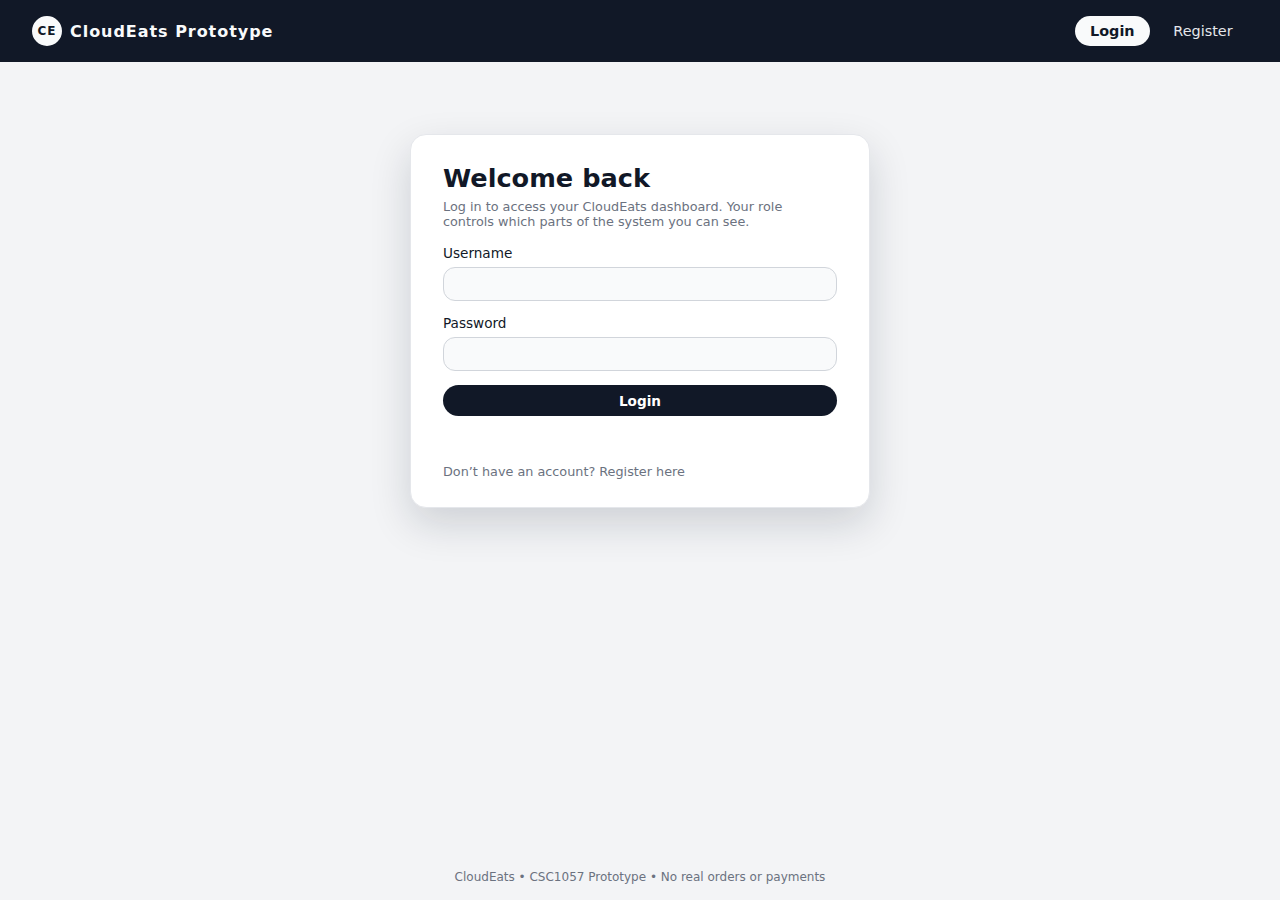
<file: CloudEats/index.html>
<!DOCTYPE html>
<html lang="en">
<head>
  <meta charset="UTF-8" />
  <title>CloudEats – Home</title>
  <meta name="viewport" content="width=device-width, initial-scale=1" />
  <link rel="stylesheet" href="style.css" />
</head>
<body>
  <header>
    <div class="logo">
      <div class="logo-pill">CE</div>
      <span>CloudEats Prototype</span>
    </div>

    <nav>
      <a href="index.html" class="active">Home</a>
      <a href="browse.html">Browse Meals</a>
      <a href="orders.html">My Orders</a>
      <a href="restaurant.html">Restaurant</a>
      <a href="courier.html">Courier</a>
      <a href="analytics.html">Analytics</a>
    </nav>

    <div class="cart-pill">
      <span>🛒</span>
      <span id="cart-count">0</span>
      <span>items</span>
    </div>
  </header>

  <main>
    <section class="page">
      <div class="section-header">
        <div>
          <h1>CloudEats overview</h1>
          <p>
            Unified view of the CloudEats platform. Use this dashboard in your
            presentation to explain how customers, restaurants, couriers and
            admins interact with the same cloud architecture.
          </p>
        </div>
        <div class="stack">
          <span class="pill-badge">Desktop prototype • CSC1057</span>
          <a class="button primary" href="browse.html">
            Try the customer journey →
          </a>
          <a class="button outline" href="restaurant.html">
            Open organisational view
          </a>
        </div>
      </div>

      <div class="grid">
        <div class="card">
          <div class="card-header">
            <div>
              <div class="card-title">Customer perspective</div>
              <div class="card-sub">
                Browse meals, place orders, track status.
              </div>
            </div>
            <span class="tag">Customer</span>
          </div>
          <p class="muted">
            Demonstrates how the frontend would call the Menu and Order
            services running on your cloud stack (API Gateway + EC2 / Lambda +
            RDS / DynamoDB).
          </p>
          <div class="card-footer">
            <a class="button secondary" href="browse.html">Browse meals</a>
          </div>
        </div>

        <div class="card">
          <div class="card-header">
            <div>
              <div class="card-title">Restaurant perspective</div>
              <div class="card-sub">
                Manage menus and incoming orders in real time.
              </div>
            </div>
            <span class="tag">Restaurant</span>
          </div>
          <p class="muted">
            This view maps directly to your organisational mock-ups: a single
            page for live orders plus a menu management section.
          </p>
          <div class="card-footer">
            <a class="button secondary" href="restaurant.html">
              Restaurant dashboard
            </a>
          </div>
        </div>

        <div class="card">
          <div class="card-header">
            <div>
              <div class="card-title">Courier & admin</div>
              <div class="card-sub">Deliveries + analytics overview.</div>
            </div>
            <span class="tag">Courier / Admin</span>
          </div>
          <p class="muted">
            Couriers update delivery status; admins review analytics such as
            orders per day and food saved from waste, powered by cloud-based
            analytics.
          </p>
          <div class="card-footer">
            <a class="button secondary" href="courier.html">
              Courier board
            </a>
            <a class="button outline" href="analytics.html">Admin analytics</a>
          </div>
        </div>
      </div>
    </section>
  </main>

  <footer>CloudEats • CSC1057 Prototype • No real orders or payments</footer>

  <script src="app.js"></script>
</body>
</html>
</file>
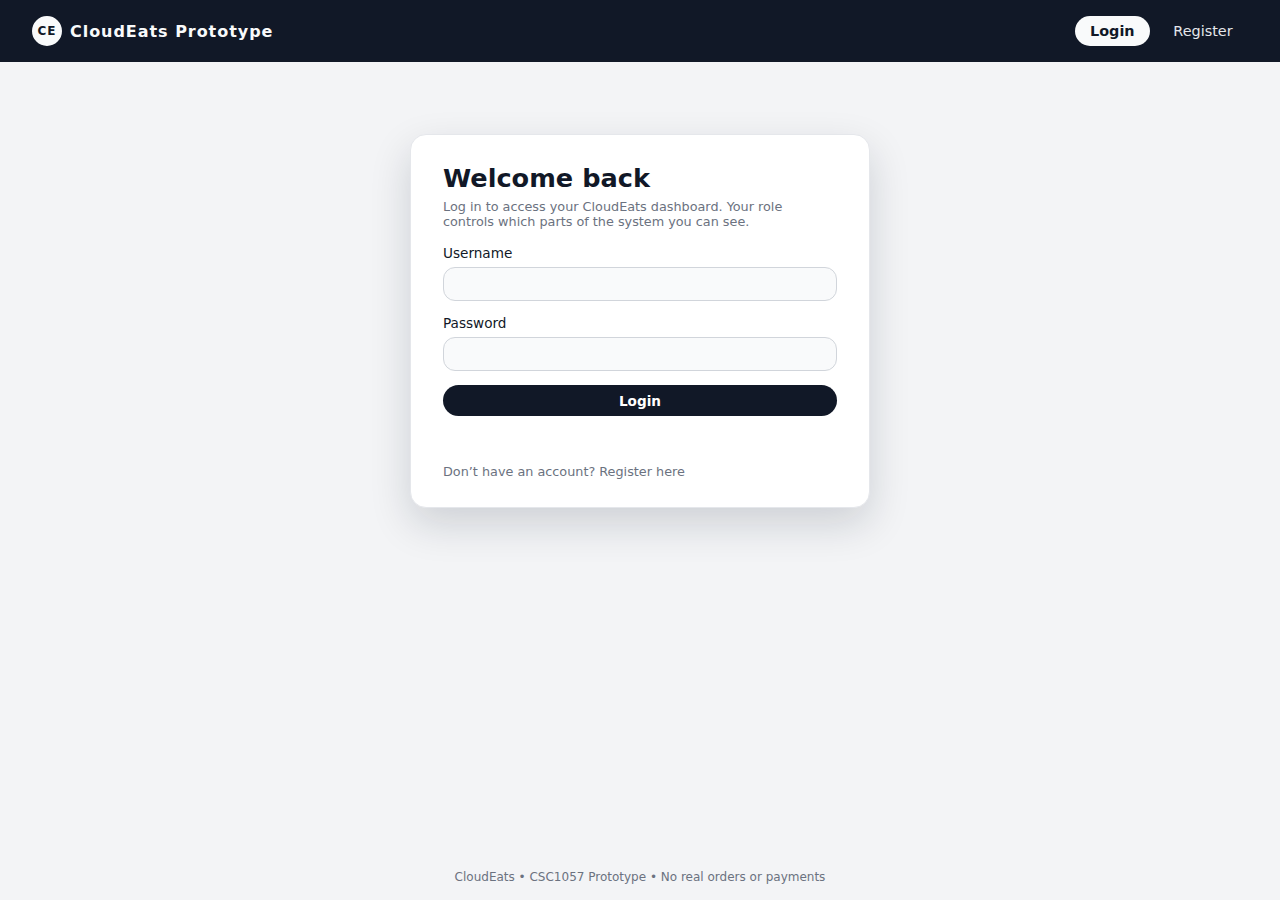
<file: CloudEats/admin.html>
<!DOCTYPE html>
<html lang="en">
<head>
  <meta charset="UTF-8" />
  <title>CloudEats - Admin Overview</title>
  <meta name="viewport" content="width=device-width, initial-scale=1" />
  <link rel="stylesheet" href="style.css" />
</head>
<body>
  <header>
    <div class="logo">
      <div class="logo-pill">CE</div>
      <span>CloudEats Prototype</span>
    </div>

    <nav id="main-nav">
      <a href="index.html" data-role="all">Home</a>
      <a href="browse.html" data-role="customer admin">Browse Meals</a>
      <a href="orders.html" data-role="customer admin">My Orders</a>
      <a href="restaurant.html" data-role="restaurant admin">Restaurant</a>
      <a href="courier.html" data-role="courier admin">Courier</a>
      <a href="analytics.html" data-role="all">Analytics</a>
      <a href="admin.html" data-role="admin" class="active">Admin</a>
    </nav>

    <div class="cart-pill">
      <span>🛒</span>
      <span id="cart-count">0</span>
      <span>items</span>
    </div>

    <div id="user-pill" class="user-pill"></div>
  </header>

  <main>
    <section class="page active">
      <div class="section-header">
        <div>
          <h1>Admin overview</h1>
          <p>
            Admins can see all orders in the system, regardless of which role created them.
            Use this in your video to talk about governance and monitoring.
          </p>
        </div>
        <span class="pill-badge">Admin • Full visibility</span>
      </div>

      <table class="table">
        <thead>
          <tr>
            <th>ID</th>
            <th>Restaurant</th>
            <th>Items</th>
            <th>Status</th>
          </tr>
        </thead>
        <tbody id="admin-orders-body">
          <tr>
            <td colspan="4" class="muted">
              No orders yet. Place some orders as a customer to see them here.
            </td>
          </tr>
        </tbody>
      </table>

      <p class="muted" style="margin-top:0.75rem">
        In a real system this page would be backed by admin APIs and audit logging.
      </p>
    </section>
  </main>

  <footer>CloudEats • CSC1057 Prototype • No real orders or payments</footer>

  <script src="app.js"></script>
</body>
</html>
</file>
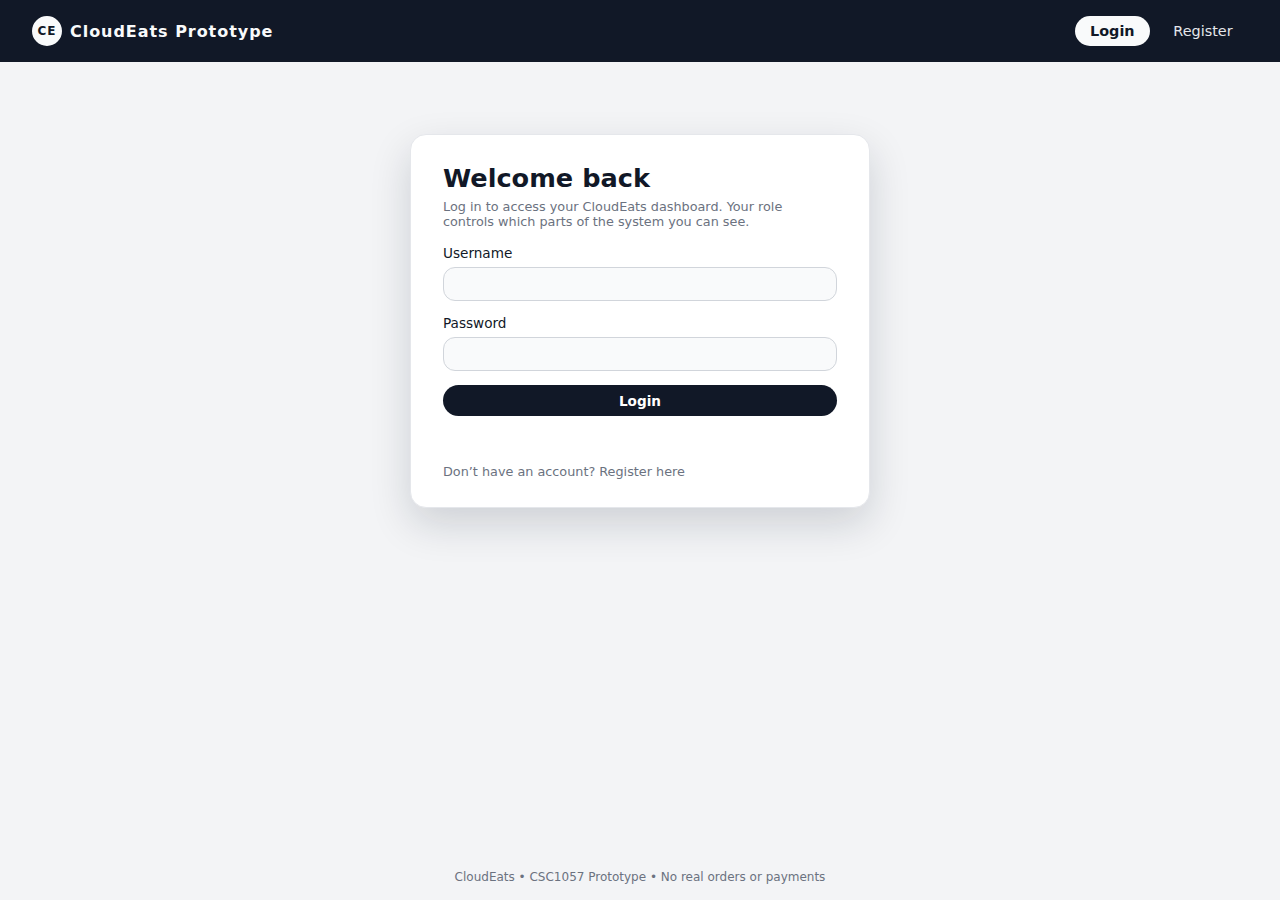
<file: CloudEats/analytics.html>
<!DOCTYPE html>
<html lang="en">
<head>
  <meta charset="UTF-8" />
  <title>CloudEats - Analytics</title>
  <meta name="viewport" content="width=device-width, initial-scale=1" />
  <link rel="stylesheet" href="style.css" />
</head>
<body>
  <header>
    <div class="logo">
      <div class="logo-pill">CE</div>
      <span>CloudEats Prototype</span>
    </div>

    <nav>
      <a href="index.html">Home</a>
      <a href="browse.html">Browse Meals</a>
      <a href="orders.html">My Orders</a>
      <a href="restaurant.html">Restaurant</a>
      <a href="courier.html">Courier</a>
      <a href="analytics.html" class="active">Analytics</a>
    </nav>

    <div class="cart-pill">
      <span>🛒</span>
      <span id="cart-count">0</span>
      <span>items</span>
    </div>
  </header>

  <main>
    <div class="hero-header">
      <div class="hero-overlay"></div>
      <div class="hero-content">
        <div class="hero-title">Management analytics</div>
        <div class="hero-subtitle">
          High-level overview of orders, food saved and delivery performance.
        </div>
      </div>
    </div>

    <section class="page">
      <div class="section-header">
        <div>
          <h1>Platform metrics</h1>
          <p>
            This page stands in for what would eventually be powered by Google
            Vertex AI and cross-cloud analytics in your architecture document.
          </p>
        </div>
        <span class="pill-badge">Admin view</span>
      </div>

      <div class="metric-grid">
        <div class="metric">
          <div class="metric-label">Total prototype orders</div>
          <div class="metric-value" id="metric-orders">0</div>
          <div class="metric-sub">Created during this browser session</div>
        </div>
        <div class="metric">
          <div class="metric-label">Estimated portions saved</div>
          <div class="metric-value" id="metric-portions">0</div>
          <div class="metric-sub">
            Based on low-waste items in orders (demo logic only)
          </div>
        </div>
        <div class="metric">
          <div class="metric-label">Delivered orders</div>
          <div class="metric-value" id="metric-ontime">0</div>
          <div class="metric-sub">
            Count of orders marked “Delivered” by couriers
          </div>
        </div>
        <div class="metric">
          <div class="metric-label">Avg. items per order</div>
          <div class="metric-value" id="metric-avg-items">0</div>
          <div class="metric-sub">Calculated from local order data</div>
        </div>
      </div>

      <p class="muted" style="margin-top:0.9rem">
        For the client presentation, you can explain how this prototype metric
        panel would scale into a full BI dashboard using cloud-based analytics
        tools and a data warehouse.
      </p>
    </section>
  </main>

  <footer>CloudEats • CSC1057 Prototype • No real orders or payments</footer>

  <script src="app.js"></script>
</body>
</html>
</file>
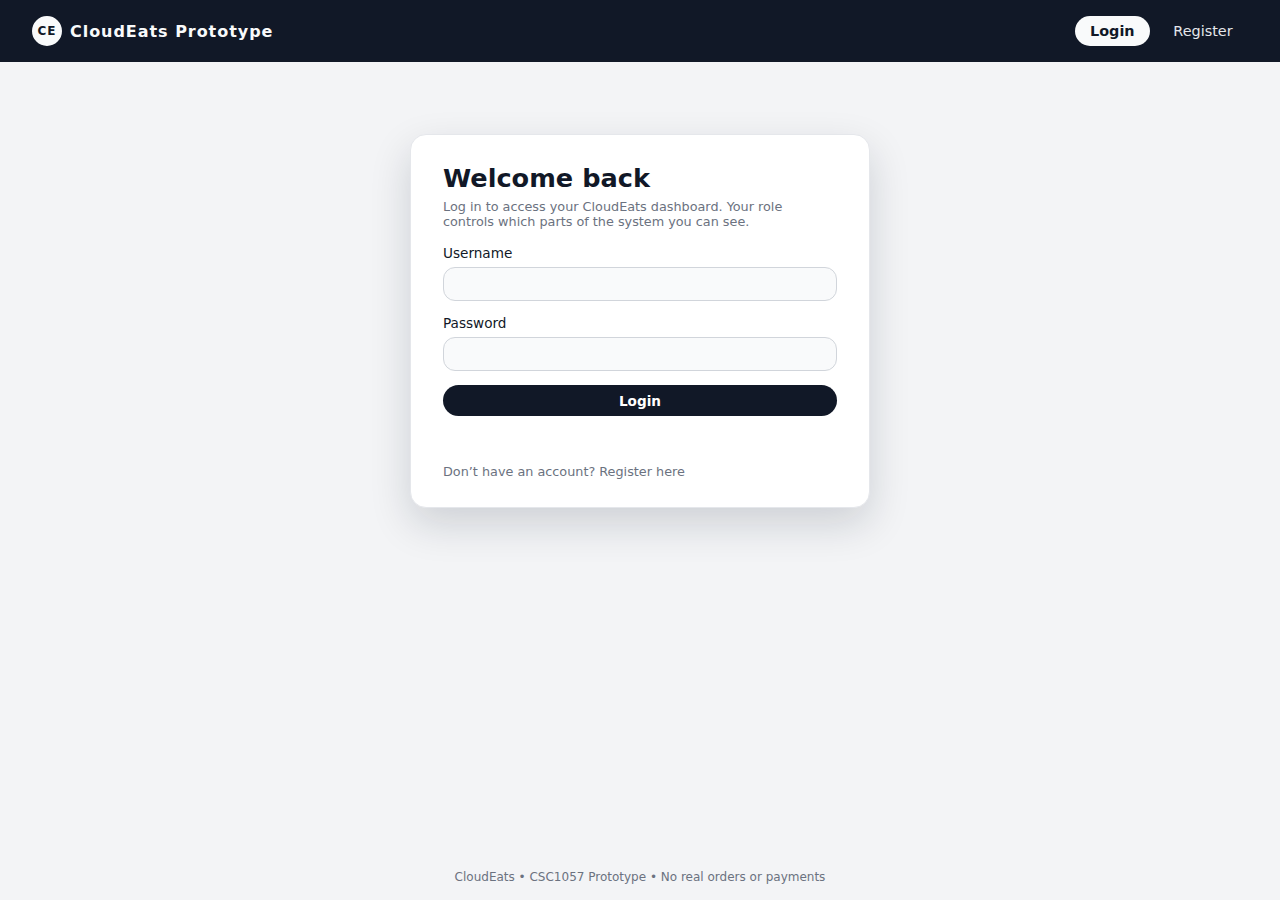
<file: CloudEats/browse.html>
<!DOCTYPE html>
<html lang="en">
<head>
  <meta charset="UTF-8" />
  <title>CloudEats - Browse Meals</title>
  <meta name="viewport" content="width=device-width, initial-scale=1" />
  <link rel="stylesheet" href="style.css" />
</head>
<body>
  <header>
    <div class="logo">
      <div class="logo-pill">CE</div>
      <span>CloudEats Prototype</span>
    </div>

    <nav>
      <a href="index.html">Home</a>
      <a href="browse.html" class="active">Browse Meals</a>
      <a href="orders.html">My Orders</a>
      <a href="restaurant.html">Restaurant</a>
      <a href="courier.html">Courier</a>
      <a href="analytics.html">Analytics</a>
    </nav>

    <div class="cart-pill">
      <span>🛒</span>
      <span id="cart-count">0</span>
      <span>items</span>
    </div>
  </header>

  <main>
    <section class="page">
      <div class="section-header">
        <div>
          <h1>Browse meals</h1>
          <p>
            Desktop version of your meal browsing flow. Customers select meals,
            add them to cart and simulate an order without real payments.
          </p>
        </div>
        <span class="pill-badge">Customer-facing • Static data</span>
      </div>

      <div class="input-row">
        <input
          type="search"
          id="meal-search"
          placeholder="Search meals or restaurants…"
        />
        <select id="meal-filter">
          <option value="all">All categories</option>
          <option value="lowWaste">Low waste picks</option>
          <option value="vegan">Vegan</option>
          <option value="family">Family bundles</option>
        </select>
        <button class="outline" id="clear-filters">Clear filters</button>
      </div>

      <div id="meal-grid" class="grid"></div>

      <div style="margin-top:1rem" class="stack">
        <div class="muted">
          When you click <strong>Add to cart</strong>, this prototype stores the
          selection in local storage only. In production, this would create a
          cart record in the Orders service.
        </div>
        <button class="primary" id="place-order" disabled>
          Place order from cart
        </button>
      </div>
    </section>
  </main>

  <footer>CloudEats • CSC1057 Prototype • No real orders or payments</footer>

  <script src="app.js"></script>
</body>
</html>
</file>
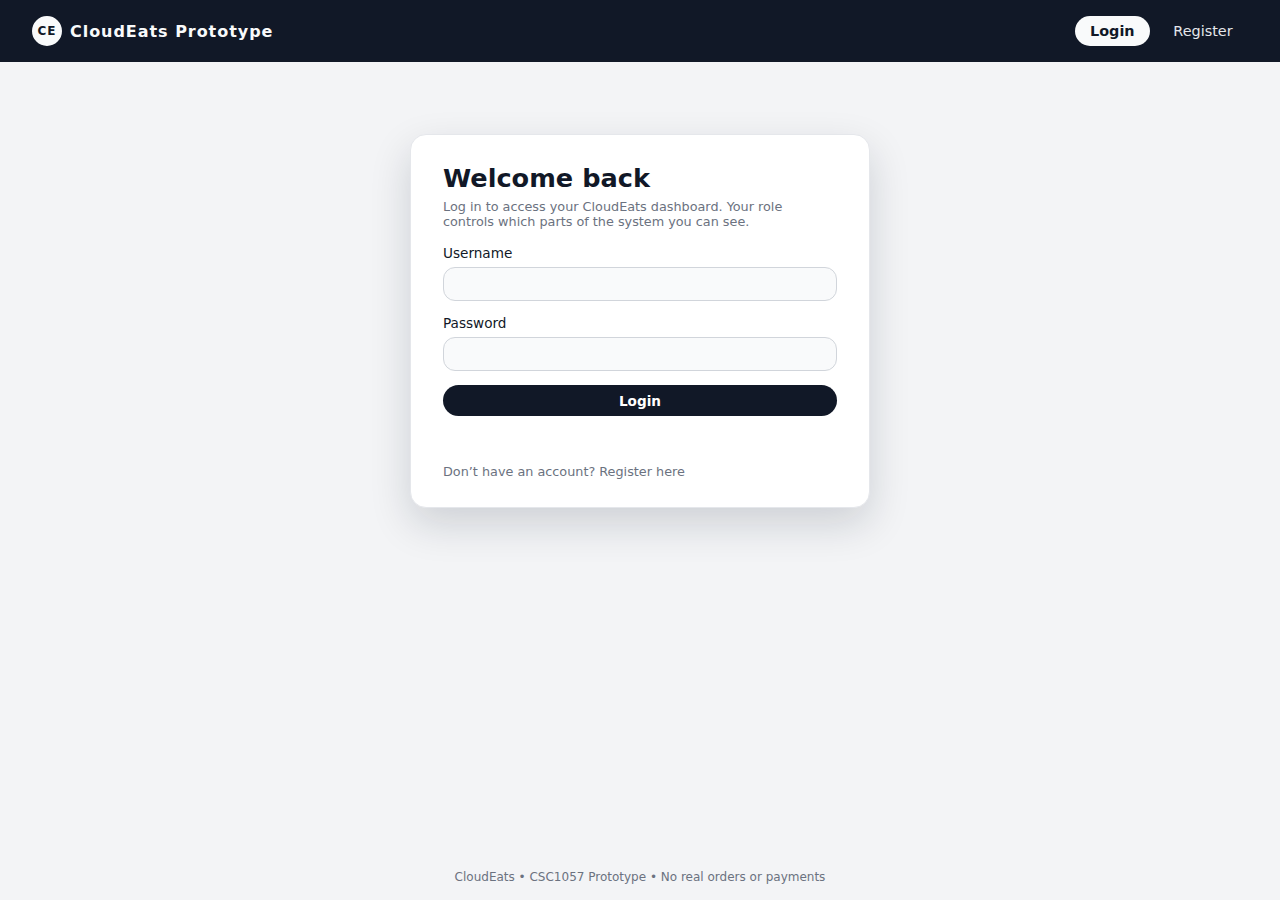
<file: CloudEats/courier.html>
<!DOCTYPE html>
<html lang="en">
<head>
  <meta charset="UTF-8" />
  <title>CloudEats – Courier Board</title>
  <meta name="viewport" content="width=device-width, initial-scale=1" />
  <link rel="stylesheet" href="style.css" />
</head>
<body>
  <header>
    <div class="logo">
      <div class="logo-pill">CE</div>
      <span>CloudEats Prototype</span>
    </div>

    <nav>
      <a href="index.html">Home</a>
      <a href="browse.html">Browse Meals</a>
      <a href="orders.html">My Orders</a>
      <a href="restaurant.html">Restaurant</a>
      <a href="courier.html" class="active">Courier</a>
      <a href="analytics.html">Analytics</a>
    </nav>

    <div class="cart-pill">
      <span>🛒</span>
      <span id="cart-count">0</span>
      <span>items</span>
    </div>
  </header>

  <main>
    <div class="hero-header">
      <div class="hero-overlay"></div>
      <div class="hero-content">
        <div class="hero-title">Deliveries board</div>
        <div class="hero-subtitle">
          Couriers pick up orders from restaurants and mark them as delivered.
        </div>
      </div>
    </div>

    <section class="page">
      <div class="section-header">
        <div>
          <h1>Active deliveries</h1>
          <p>
            Mirrors your “Delivery – courier” Figma screen: a vertical list of
            jobs with quick-action buttons for On route and Delivered.
          </p>
        </div>
        <span class="pill-badge">Courier portal</span>
      </div>

      <table class="table" id="courier-table">
        <thead>
          <tr>
            <th>ID</th>
            <th>Pickup</th>
            <th>Drop-off</th>
            <th>Status</th>
            <th>Progress</th>
          </tr>
        </thead>
        <tbody id="courier-body">
          <tr>
            <td colspan="5" class="muted">
              Orders accepted by the restaurant will appear here.
            </td>
          </tr>
        </tbody>
      </table>

      <p class="muted" style="margin-top:0.75rem">
        In your presentation you can explain how this would connect to a
        location-tracking service and push updates back to the customer.
      </p>
    </section>
  </main>

  <footer>CloudEats • CSC1057 Prototype • No real orders or payments</footer>

  <script src="app.js"></script>
</body>
</html>
</file>
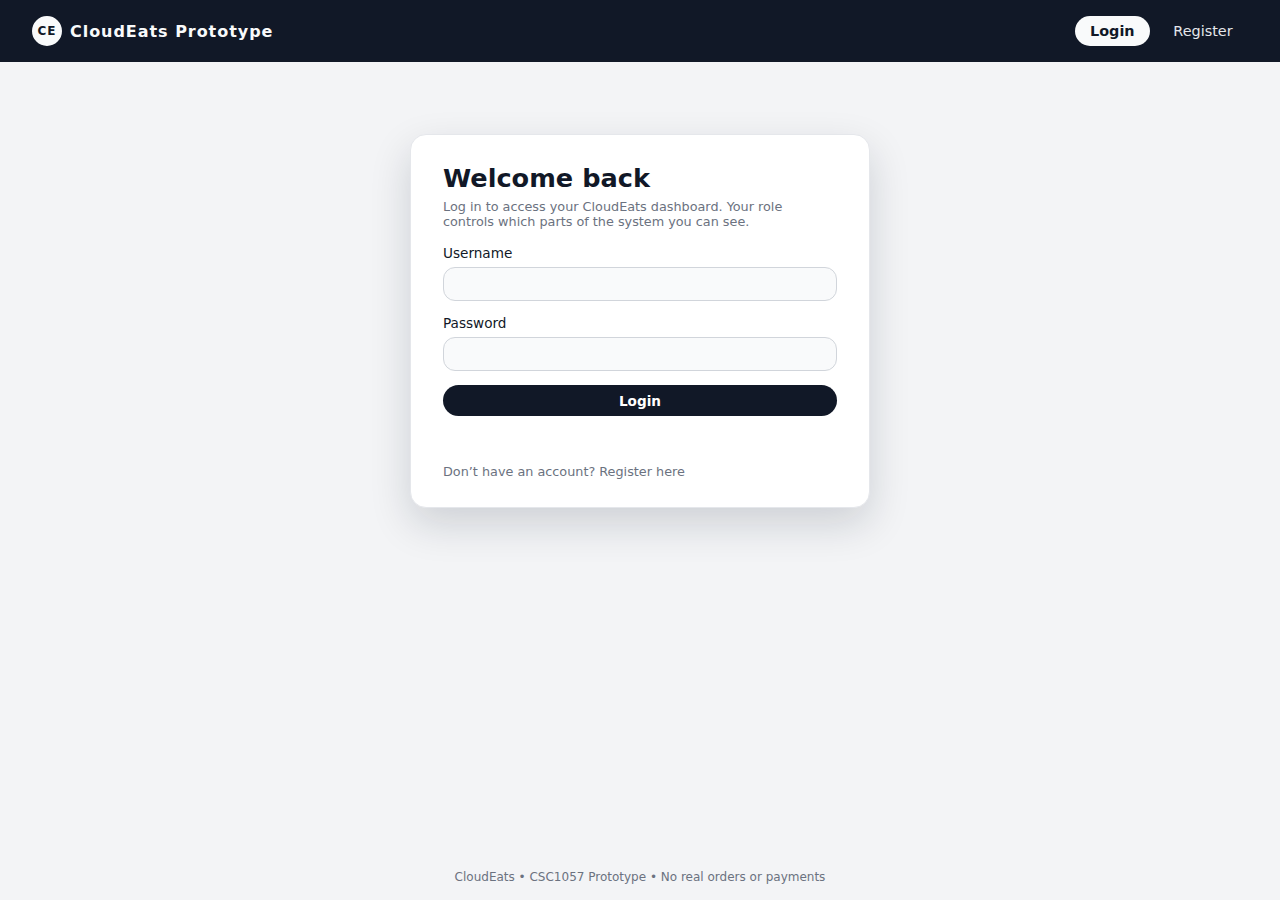
<file: CloudEats/login.html>
<!DOCTYPE html>
<html lang="en">
<head>
  <meta charset="UTF-8" />
  <title>CloudEats – Login</title>
  <meta name="viewport" content="width=device-width, initial-scale=1" />
  <link rel="stylesheet" href="style.css" />
</head>
<body>
  <header>
    <div class="logo">
      <div class="logo-pill">CE</div>
      <span>CloudEats Prototype</span>
    </div>

    <nav>
      <a href="login.html" class="active">Login</a>
      <a href="register.html">Register</a>
    </nav>
  </header>

  <main>
    <section class="auth-page">
      <h1>Welcome back</h1>
      <p class="muted">
        Log in to access your CloudEats dashboard. Your role controls which
        parts of the system you can see.
      </p>

      <form id="login-form" class="auth-form">
        <label>
          Username
          <input type="text" id="login-username" required />
        </label>

        <label>
          Password
          <input type="password" id="login-password" required />
        </label>

        <button type="submit" class="primary full-width">Login</button>

        <p id="login-error" class="auth-error"></p>

        <p class="muted small">
          Don’t have an account?
          <a href="register.html">Register here</a>
        </p>
      </form>
    </section>
  </main>

  <footer>CloudEats • CSC1057 Prototype • No real orders or payments</footer>

  <script src="app.js"></script>
</body>
</html>
</file>
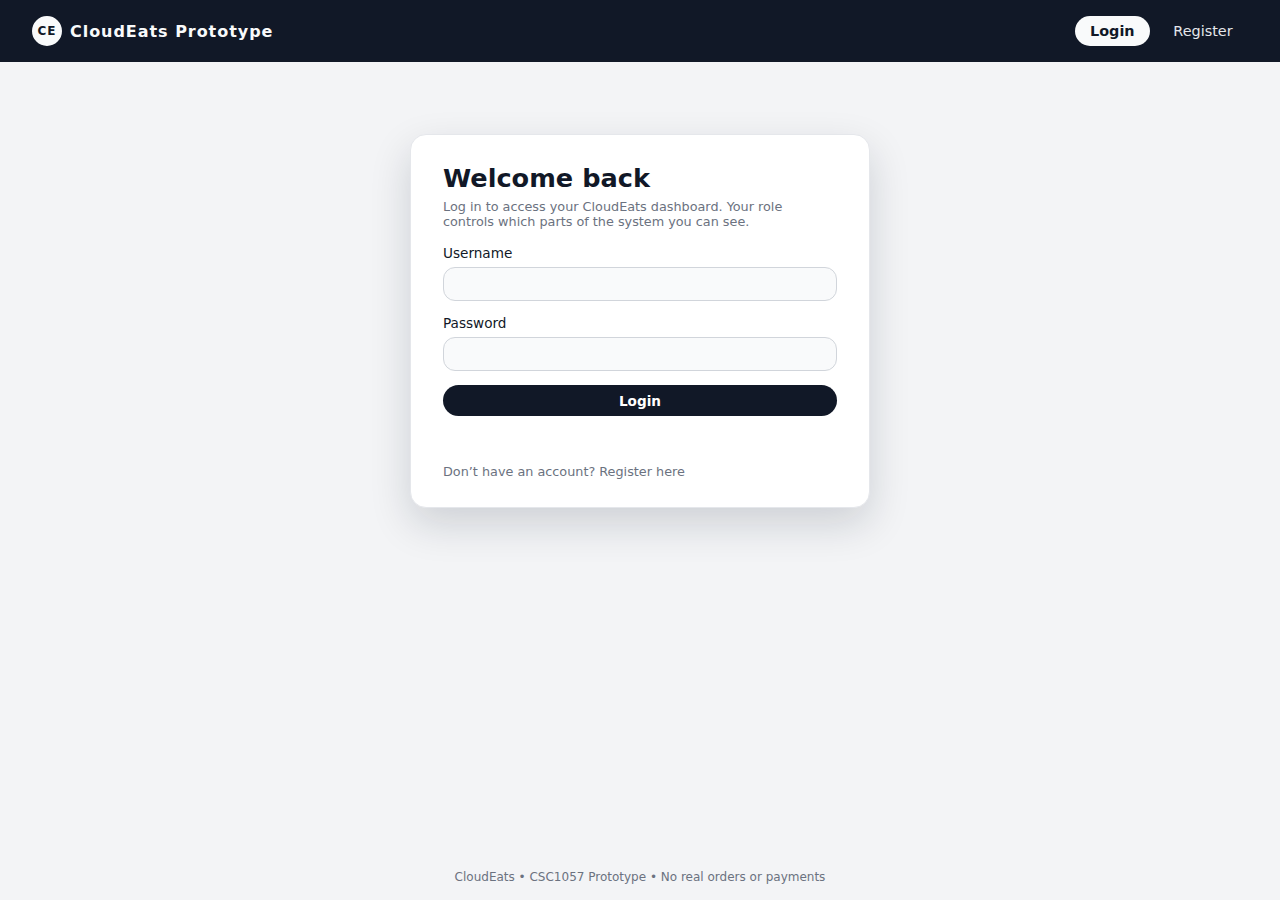
<file: CloudEats/orders.html>
<!DOCTYPE html>
<html lang="en">
<head>
  <meta charset="UTF-8" />
  <title>CloudEats - My Orders</title>
  <meta name="viewport" content="width=device-width, initial-scale=1" />
  <link rel="stylesheet" href="style.css" />
</head>
<body>
  <header>
    <div class="logo">
      <div class="logo-pill">CE</div>
      <span>CloudEats Prototype</span>
    </div>

    <nav>
      <a href="index.html">Home</a>
      <a href="browse.html">Browse Meals</a>
      <a href="orders.html" class="active">My Orders</a>
      <a href="restaurant.html">Restaurant</a>
      <a href="courier.html">Courier</a>
      <a href="analytics.html">Analytics</a>
    </nav>

    <div class="cart-pill">
      <span>🛒</span>
      <span id="cart-count">0</span>
      <span>items</span>
    </div>
  </header>

  <main>
    <section class="page">
      <div class="section-header">
        <div>
          <h1>My orders</h1>
          <p>
            Desktop equivalent of your “Orders & Deliveries” screen. Updates in
            real-time as the restaurant / courier views change the status.
          </p>
        </div>
        <span class="pill-badge">Customer journey</span>
      </div>

      <table class="table" id="orders-table">
        <thead>
          <tr>
            <th>ID</th>
            <th>Restaurant</th>
            <th>Items</th>
            <th>Status</th>
          </tr>
        </thead>
        <tbody id="orders-body">
          <tr>
            <td colspan="4" class="muted">
              No orders yet. Go to <strong>Browse Meals</strong> to place one.
            </td>
          </tr>
        </tbody>
      </table>

      <p class="muted" style="margin-top:0.75rem">
        In a real system, this data would be fetched from an Orders API with
        live updates via WebSockets or push notifications.
      </p>
    </section>
  </main>

  <footer>CloudEats • CSC1057 Prototype • No real orders or payments</footer>

  <script src="app.js"></script>
</body>
</html>
</file>
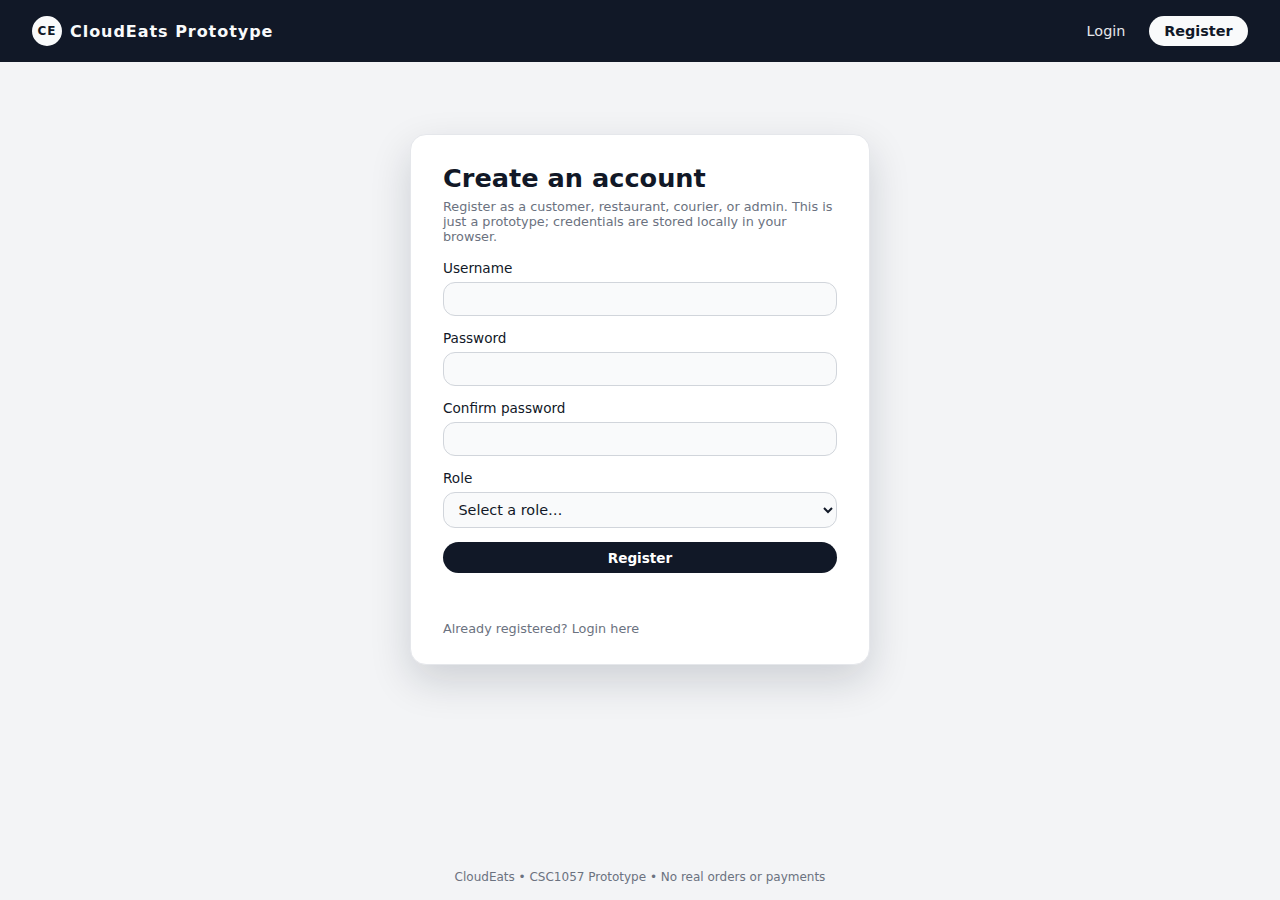
<file: CloudEats/register.html>
<!DOCTYPE html>
<html lang="en">
<head>
  <meta charset="UTF-8" />
  <title>CloudEats - Register</title>
  <meta name="viewport" content="width=device-width, initial-scale=1" />
  <link rel="stylesheet" href="style.css" />
</head>
<body>
  <header>
    <div class="logo">
      <div class="logo-pill">CE</div>
      <span>CloudEats Prototype</span>
    </div>

    <nav>
      <a href="login.html">Login</a>
      <a href="register.html" class="active">Register</a>
    </nav>
  </header>

  <main>
    <section class="auth-page">
      <h1>Create an account</h1>
      <p class="muted">
        Register as a customer, restaurant, courier, or admin. This is just a
        prototype; credentials are stored locally in your browser.
      </p>

      <form id="register-form" class="auth-form">
        <label>
          Username
          <input type="text" id="reg-username" required />
        </label>

        <label>
          Password
          <input type="password" id="reg-password" required />
        </label>

        <label>
          Confirm password
          <input type="password" id="reg-confirm" required />
        </label>

        <label>
          Role
          <select id="reg-role" required>
            <option value="">Select a role…</option>
            <option value="customer">Customer</option>
            <option value="restaurant">Restaurant</option>
            <option value="courier">Courier</option>
            <option value="admin">Admin</option>
          </select>
        </label>

        <button type="submit" class="primary full-width">Register</button>

        <p id="register-error" class="auth-error"></p>

        <p class="muted small">
          Already registered?
          <a href="login.html">Login here</a>
        </p>
      </form>
    </section>
  </main>

  <footer>CloudEats • CSC1057 Prototype • No real orders or payments</footer>

  <script src="app.js"></script>
</body>
</html>
</file>
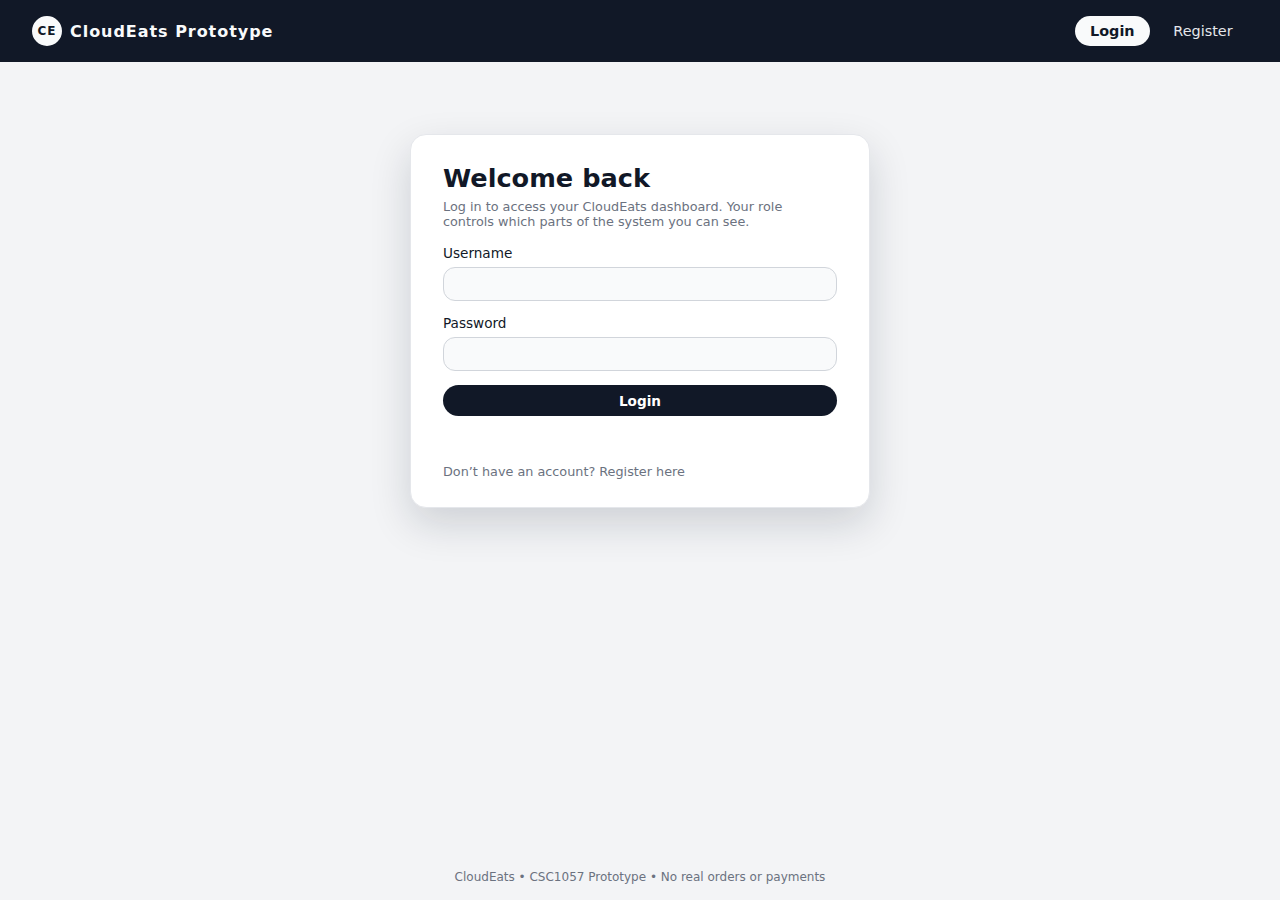
<file: CloudEats/restaurant.html>
<!DOCTYPE html>
<html lang="en">
<head>
  <meta charset="UTF-8" />
  <title>CloudEats - Restaurant Dashboard</title>
  <meta name="viewport" content="width=device-width, initial-scale=1" />
  <link rel="stylesheet" href="style.css" />
</head>
<body>
  <header>
    <div class="logo">
      <div class="logo-pill">CE</div>
      <span>CloudEats Prototype</span>
    </div>

    <nav>
      <a href="index.html">Home</a>
      <a href="browse.html">Browse Meals</a>
      <a href="orders.html">My Orders</a>
      <a href="restaurant.html" class="active">Restaurant</a>
      <a href="courier.html">Courier</a>
      <a href="analytics.html">Analytics</a>
    </nav>

    <div class="cart-pill">
      <span>🛒</span>
      <span id="cart-count">0</span>
      <span>items</span>
    </div>
  </header>

  <main>
    <div class="hero-header">
      <div class="hero-overlay"></div>
      <div class="hero-content">
        <div class="hero-title">Restaurant workspace</div>
        <div class="hero-subtitle">
          Manage your menu and live orders through the CloudEats platform.
        </div>
      </div>
    </div>

    <section class="page">
      <div class="section-header">
        <div>
          <h1>Menu & orders</h1>
          <p>
            Desktop version of your organisational Figma screens: interactive menu
            management plus a live orders panel.
          </p>
        </div>
        <span class="pill-badge">Restaurant portal</span>
      </div>

      <div class="grid">
        <!-- card here -->
        <div class="card">
          <div class="card-header">
            <div>
              <div class="card-title">Menu</div>
              <div class="card-sub">Edit, add and remove meals.</div>
            </div>
          </div>
          <div
            id="menu-grid"
            class="grid"
            style="grid-template-columns:repeat(3,minmax(0,1fr)); margin-top:0.75rem;"
          ></div>

          <hr style="border:none;border-top:1px solid #e5e7eb;margin:1rem 0;" />

          <!-- finish form later -->
          <form id="menu-form" class="stack">
            <div style="display:flex;justify-content:space-between;align-items:center;">
              <h2 style="font-size:1rem;">Add or edit meal</h2>
              <span class="muted small">
                Images & data are stored only in this browser (prototype).
              </span>
            </div>

            <div class="input-row">
              <input
                type="text"
                id="menu-name"
                placeholder="Meal name"
                required
              />
              <input
                type="number"
                id="menu-price"
                placeholder="Price (€)"
                min="0"
                step="0.1"
                required
              />
            </div>

            <textarea
              id="menu-description"
              rows="2"
              placeholder="Short description"
            ></textarea>

            <div class="input-row">
  <select id="menu-type" required>
    <option value="" disabled selected>Select meal type</option>
    <option value="standard">Standard</option>
    <option value="lowWaste">Waste Reduction</option>
  </select>
  <span class="muted small">Choose whether this meal reduces food waste.</span>
</div>

            <div class="input-row">
              <input type="file" id="menu-image" accept="image/*" />
              <span class="muted small">
                Optional image upload for this meal.
              </span>
            </div>

            <div class="pill-row">
              <button type="submit" class="primary" id="menu-submit">
                Add meal
              </button>
              <button
                type="button"
                class="outline"
                id="menu-cancel"
                style="display:none;"
              >
                Cancel edit
              </button>
            </div>
          </form>
        </div>
        <div class="card">
          <div class="card-header">
            <div>
              <div class="card-title">Incoming orders</div>
              <div class="card-sub">
                Click Accept / Reject to update fulfilment status.
              </div>
            </div>
          </div>

          <table class="table" id="restaurant-orders-table">
            <thead>
              <tr>
                <th>ID</th>
                <th>Items</th>
                <th>Status</th>
                <th>Action</th>
              </tr>
            </thead>
            <tbody id="restaurant-orders-body">
              <tr>
                <td colspan="4" class="muted">
                  Customer orders will appear here after checkout.
                </td>
              </tr>
            </tbody>
          </table>
        </div>
      </div>
    </section>
  </main>

  <footer>CloudEats • CSC1057 Prototype • No real orders or payments</footer>

  <script src="app.js"></script>
</body>
</html>
</file>
<file: CloudEats/style.css>
* {
  box-sizing: border-box;
  margin: 0;
  padding: 0;
  font-family: system-ui, -apple-system, BlinkMacSystemFont, "Segoe UI",
    sans-serif;
}

body {
  background: #f3f4f6;
  color: #111827;
  min-height: 100vh;
  display: flex;
  flex-direction: column;
}

a {
  color: inherit;
  text-decoration: none;
}

/* LAYOUT */
header {
  background: #111827;
  color: #f9fafb;
  padding: 1rem 2rem;
  display: flex;
  align-items: center;
  justify-content: space-between;
  position: sticky;
  top: 0;
  z-index: 10;
}

.logo {
  font-weight: 800;
  letter-spacing: 0.06em;
  display: flex;
  align-items: center;
  gap: 0.5rem;
}

.logo-pill {
  width: 30px;
  height: 30px;
  border-radius: 999px;
  border: 2px solid #f9fafb;
  display: flex;
  align-items: center;
  justify-content: center;
  font-size: 0.75rem;
  font-weight: 700;
  background: #f9fafb;
  color: #111827;
}

nav {
  display: flex;
  flex-wrap: wrap;
  gap: 0.5rem;
}

nav a {
  padding: 0.35rem 0.9rem;
  border-radius: 999px;
  font-size: 0.9rem;
  border: 1px solid transparent;
  color: #e5e7eb;
}

nav a.active {
  background: #f9fafb;
  color: #111827;
  font-weight: 600;
}

.cart-pill {
  background: #111827;
  border-radius: 999px;
  padding: 0.35rem 0.75rem;
  font-size: 0.85rem;
  display: flex;
  align-items: center;
  gap: 0.35rem;
  border: 1px solid #4b5563;
}

main {
  flex: 1;
  padding: 1.5rem 2rem 2.5rem 2rem;
  max-width: 1180px;
  width: 100%;
  margin: 0 auto;
}

.page {
  animation: fadeIn 0.2s ease-out;
}

@keyframes fadeIn {
  from {
    opacity: 0;
    transform: translateY(4px);
  }
  to {
    opacity: 1;
    transform: translateY(0);
  }
}

/* REUSABLE UI */
.section-header {
  margin-bottom: 1.25rem;
  display: flex;
  flex-wrap: wrap;
  justify-content: space-between;
  gap: 1rem;
  align-items: baseline;
}

.section-header h1 {
  font-size: 1.8rem;
  font-weight: 700;
}

.section-header p {
  font-size: 0.95rem;
  color: #6b7280;
  max-width: 520px;
}

.pill-badge {
  display: inline-flex;
  align-items: center;
  gap: 0.3rem;
  padding: 0.2rem 0.75rem;
  border-radius: 999px;
  background: #e5f3ff;
  color: #1d4ed8;
  font-size: 0.8rem;
  font-weight: 500;
}

.grid {
  display: grid;
  grid-template-columns: repeat(auto-fit, minmax(260px, 1fr));
  gap: 1.25rem;
}

.card {
  background: #ffffff;
  border-radius: 1rem;
  padding: 1.1rem;
  border: 1px solid #e5e7eb;
  box-shadow: 0 12px 30px rgba(15, 23, 42, 0.08);
  display: flex;
  flex-direction: column;
  gap: 0.6rem;
}

.card-header {
  display: flex;
  justify-content: space-between;
  align-items: center;
  gap: 0.5rem;
}

.card-title {
  font-weight: 600;
}

.card-sub {
  font-size: 0.8rem;
  color: #6b7280;
}

.tag {
  font-size: 0.75rem;
  padding: 0.15rem 0.55rem;
  border-radius: 999px;
  border: 1px solid #e5e7eb;
  background: #f9fafb;
  color: #4b5563;
}

.card-footer {
  display: flex;
  justify-content: space-between;
  align-items: center;
  margin-top: 0.35rem;
  gap: 0.5rem;
  flex-wrap: wrap;
}

.price {
  font-weight: 700;
  font-size: 0.95rem;
}

button.primary,
button.secondary,
button.outline,
.button.primary,
.button.secondary,
.button.outline {
  border-radius: 999px;
  border: none;
  padding: 0.45rem 0.9rem;
  font-size: 0.85rem;
  cursor: pointer;
  display: inline-flex;
  align-items: center;
  justify-content: center;
  gap: 0.4rem;
  white-space: nowrap;
}

button.primary,
.button.primary {
  background: #111827;
  color: #ffffff;
  font-weight: 600;
}

button.secondary,
.button.secondary {
  background: #111827;
  color: #f9fafb;
}

button.outline,
.button.outline {
  background: transparent;
  border: 1px solid #d1d5db;
  color: #111827;
}

button:disabled {
  opacity: 0.6;
  cursor: default;
}

.button.primary,
.button.secondary,
.button.outline {
  text-decoration: none;
}

.pill-row {
  display: flex;
  flex-wrap: wrap;
  gap: 0.45rem;
  align-items: center;
}

.input-row {
  display: flex;
  flex-wrap: wrap;
  gap: 0.75rem;
  margin-bottom: 1rem;
}

.input-row input,
.input-row select {
  padding: 0.45rem 0.6rem;
  border-radius: 0.75rem;
  border: 1px solid #d1d5db;
  background: #ffffff;
  color: #111827;
  font-size: 0.85rem;
  min-width: 160px;
}

.table {
  width: 100%;
  border-collapse: collapse;
  margin-top: 0.75rem;
  font-size: 0.85rem;
  background: #ffffff;
  border-radius: 0.75rem;
  overflow: hidden;
  box-shadow: 0 8px 24px rgba(15, 23, 42, 0.06);
}

.table th,
.table td {
  padding: 0.6rem 0.6rem;
  border-bottom: 1px solid #e5e7eb;
  text-align: left;
}

.table th {
  background: #f9fafb;
  font-weight: 600;
}

.status-pill {
  font-size: 0.75rem;
  padding: 0.18rem 0.65rem;
  border-radius: 999px;
}

.status-pending {
  background: #fef9c3;
  color: #92400e;
}

.status-accepted {
  background: #dcfce7;
  color: #166534;
}

.status-rejected {
  background: #fee2e2;
  color: #b91c1c;
}

.status-onroute {
  background: #e0f2fe;
  color: #1d4ed8;
}

.status-delivered {
  background: #e5f3ff;
  color: #166534;
}

.muted {
  color: #6b7280;
  font-size: 0.8rem;
}

.metric-grid {
  display: grid;
  grid-template-columns: repeat(auto-fit, minmax(200px, 1fr));
  gap: 1rem;
  margin-top: 1rem;
}

.metric {
  background: #ffffff;
  border-radius: 0.9rem;
  padding: 0.9rem;
  border: 1px solid #e5e7eb;
  box-shadow: 0 8px 24px rgba(15, 23, 42, 0.06);
}

.metric-label {
  font-size: 0.8rem;
  color: #6b7280;
}

.metric-value {
  font-size: 1.4rem;
  font-weight: 700;
  margin-top: 0.15rem;
}

.metric-sub {
  font-size: 0.8rem;
  color: #6b7280;
  margin-top: 0.1rem;
}

.stack {
  display: flex;
  flex-direction: column;
  gap: 0.35rem;
}

footer {
  font-size: 0.75rem;
  color: #6b7280;
  text-align: center;
  padding: 0.75rem 0 1rem 0;
}

/* AUTH PAGES */
.auth-page {
  max-width: 460px;
  margin: 3rem auto;
  background: #ffffff;
  border-radius: 1rem;
  padding: 1.75rem 2rem;
  border: 1px solid #e5e7eb;
  box-shadow: 0 16px 40px rgba(15, 23, 42, 0.16);
}

.auth-page h1 {
  font-size: 1.6rem;
  margin-bottom: 0.4rem;
}

.auth-form {
  margin-top: 1rem;
  display: flex;
  flex-direction: column;
  gap: 0.9rem;
}

.auth-form label {
  font-size: 0.85rem;
  display: flex;
  flex-direction: column;
  gap: 0.35rem;
}

.auth-form input,
.auth-form select {
  padding: 0.5rem 0.65rem;
  border-radius: 0.75rem;
  border: 1px solid #d1d5db;
  background: #f9fafb;
  color: #111827;
  font-size: 0.9rem;
}

.full-width {
  width: 100%;
  justify-content: center;
}

.auth-error {
  min-height: 1.2rem;
  font-size: 0.8rem;
  color: #b91c1c;
}

.small {
  font-size: 0.8rem;
}

/* SIMPLE HERO BANNER FOR ORG PAGES */
.hero-header {
  background: url("https://images.pexels.com/photos/1640777/pexels-photo-1640777.jpeg?auto=compress&cs=tinysrgb&w=1600")
    center/cover no-repeat;
  border-radius: 1rem;
  height: 180px;
  margin-bottom: 1.5rem;
  position: relative;
  overflow: hidden;
}

.hero-overlay {
  position: absolute;
  inset: 0;
  background: linear-gradient(
    to bottom,
    rgba(0, 0, 0, 0.4),
    rgba(0, 0, 0, 0.75)
  );
}

.hero-content {
  position: absolute;
  inset: 0;
  padding: 1.5rem;
  display: flex;
  flex-direction: column;
  justify-content: flex-end;
  color: #f9fafb;
}

.hero-title {
  font-size: 1.6rem;
  font-weight: 700;
}

.hero-subtitle {
  font-size: 0.9rem;
  color: #e5e7eb;
  margin-top: 0.2rem;
}

/* RESPONSIVE */
@media (max-width: 800px) {
  header {
    flex-direction: column;
    align-items: flex-start;
    gap: 0.75rem;
  }
  main {
    padding-inline: 1rem;
  }
}

#menu-form textarea {
  padding: 0.5rem 0.6rem;
  border-radius: 0.75rem;
  border: 1px solid #d1d5db;
  background: #ffffff;
  font-size: 0.85rem;
  resize: vertical;
}

/* Hover effect for meal cards */
#meal-grid .card {
  transition: background 0.25s ease, color 0.25s ease, transform 0.2s ease;
  cursor: pointer;
}

#meal-grid .card:hover {
  background: #000;        /* turn card black */
  color: #fff;             /* turn text white */
  transform: translateY(-3px); /* small lift effect (optional) */
}

/* Ensure child elements also switch to white text */
#meal-grid .card:hover .card-title,
#meal-grid .card:hover .card-sub,
#meal-grid .card:hover .muted,
#meal-grid .card:hover .price,
#meal-grid .card:hover p {
  color: #fff !important;
}

/* Keep meal type tag (Low waste / Standard) unchanged */
#meal-grid .card:hover .tag {
  color: inherit !important;
  background: inherit !important;
}

/* Keep the button visible with inverted colours */
#meal-grid .card:hover button {
  background: #fff !important;
  color: #000 !important;
}
</file>
